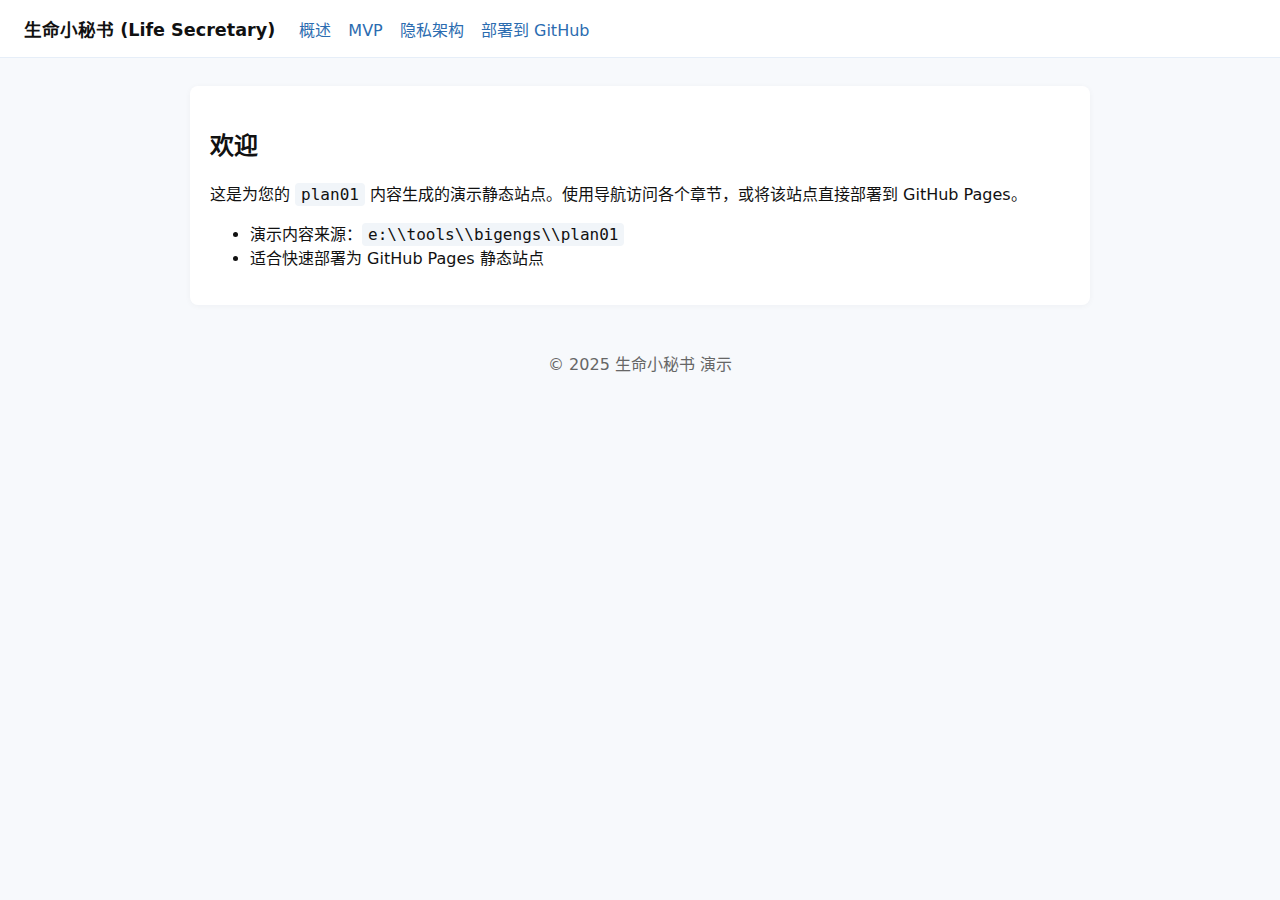
<file: index.html>
<!doctype html>
<html lang="zh-CN">
<head>
  <meta charset="utf-8" />
  <meta name="viewport" content="width=device-width,initial-scale=1" />
  <title>生命小秘书 — 演示站</title>
  <link rel="stylesheet" href="css/style.css" />
  <meta name="description" content="生命小秘书 (Life Secretary) 项目演示站，包含项目概述、MVP、隐私架构与部署说明。" />
</head>
<body>
  <header class="site-header">
    <h1>生命小秘书 (Life Secretary)</h1>
    <nav>
      <a href="pages/overview.html">概述</a>
      <a href="pages/mvp.html">MVP</a>
      <a href="pages/privacy.html">隐私架构</a>
      <a href="pages/deploy.html">部署到 GitHub</a>
    </nav>
  </header>

  <main class="content">
    <h2>欢迎</h2>
    <p>这是为您的 <code>plan01</code> 内容生成的演示静态站点。使用导航访问各个章节，或将该站点直接部署到 GitHub Pages。</p>
    <ul>
      <li>演示内容来源：<code>e:\\tools\\bigengs\\plan01</code></li>
      <li>适合快速部署为 GitHub Pages 静态站点</li>
    </ul>
  </main>

  <footer class="site-footer">&copy; 2025 生命小秘书 演示</footer>
</body>
</html>
</file>
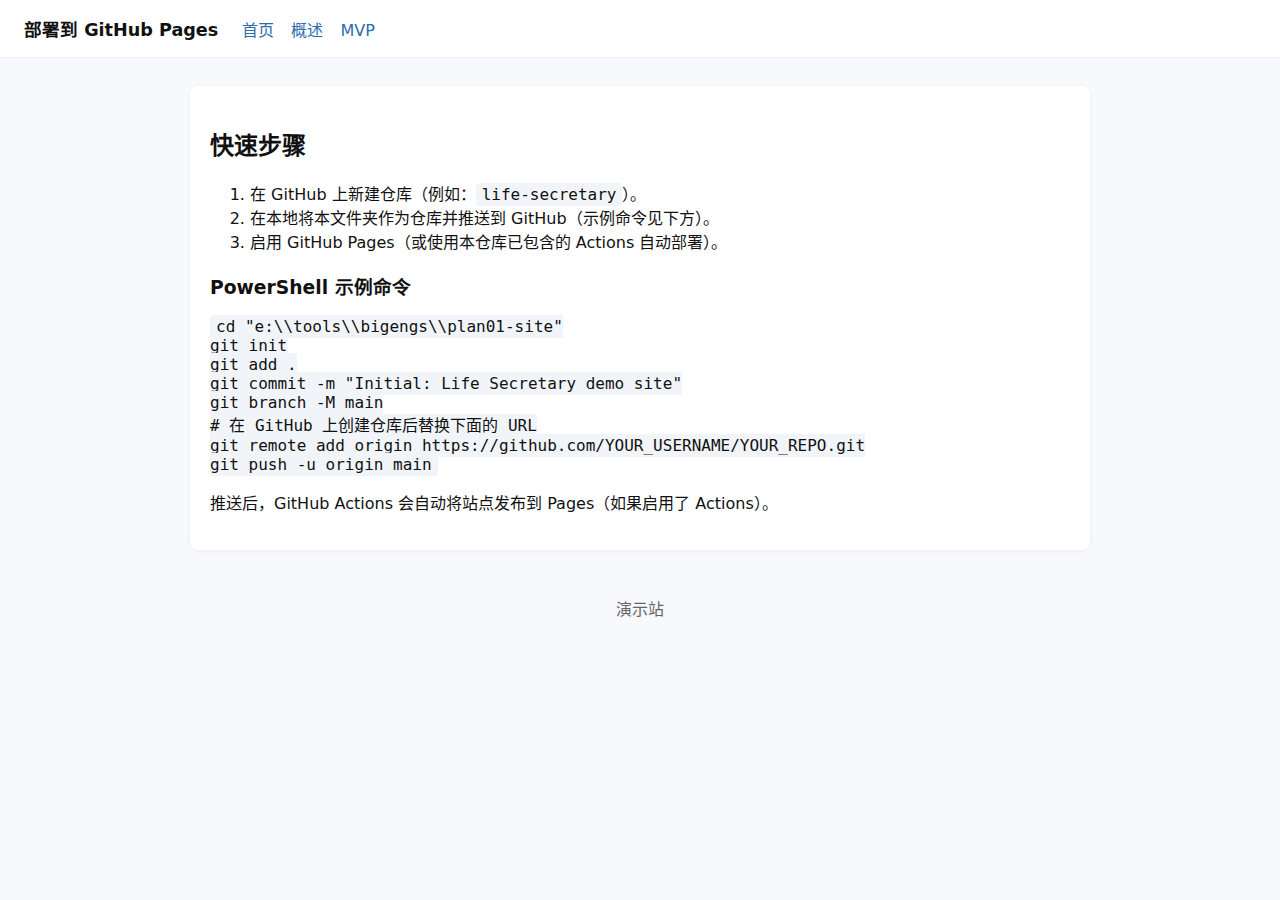
<file: pages/deploy.html>
<!doctype html>
<html lang="zh-CN">
<head>
  <meta charset="utf-8" />
  <meta name="viewport" content="width=device-width,initial-scale=1" />
  <title>部署 — 生命小秘书</title>
  <link rel="stylesheet" href="../css/style.css" />
</head>
<body>
  <header class="site-header">
    <h1>部署到 GitHub Pages</h1>
    <nav>
      <a href="../index.html">首页</a>
      <a href="overview.html">概述</a>
      <a href="mvp.html">MVP</a>
    </nav>
  </header>
  <main class="content">
    <h2>快速步骤</h2>
    <ol>
      <li>在 GitHub 上新建仓库（例如：<code>life-secretary</code>）。</li>
      <li>在本地将本文件夹作为仓库并推送到 GitHub（示例命令见下方）。</li>
      <li>启用 GitHub Pages（或使用本仓库已包含的 Actions 自动部署）。</li>
    </ol>
    <h3>PowerShell 示例命令</h3>
    <pre><code>cd "e:\\tools\\bigengs\\plan01-site"
git init
git add .
git commit -m "Initial: Life Secretary demo site"
git branch -M main
# 在 GitHub 上创建仓库后替换下面的 URL
git remote add origin https://github.com/YOUR_USERNAME/YOUR_REPO.git
git push -u origin main
</code></pre>
    <p>推送后，GitHub Actions 会自动将站点发布到 Pages（如果启用了 Actions）。</p>
  </main>
  <footer class="site-footer">演示站</footer>
</body>
</html>
</file>
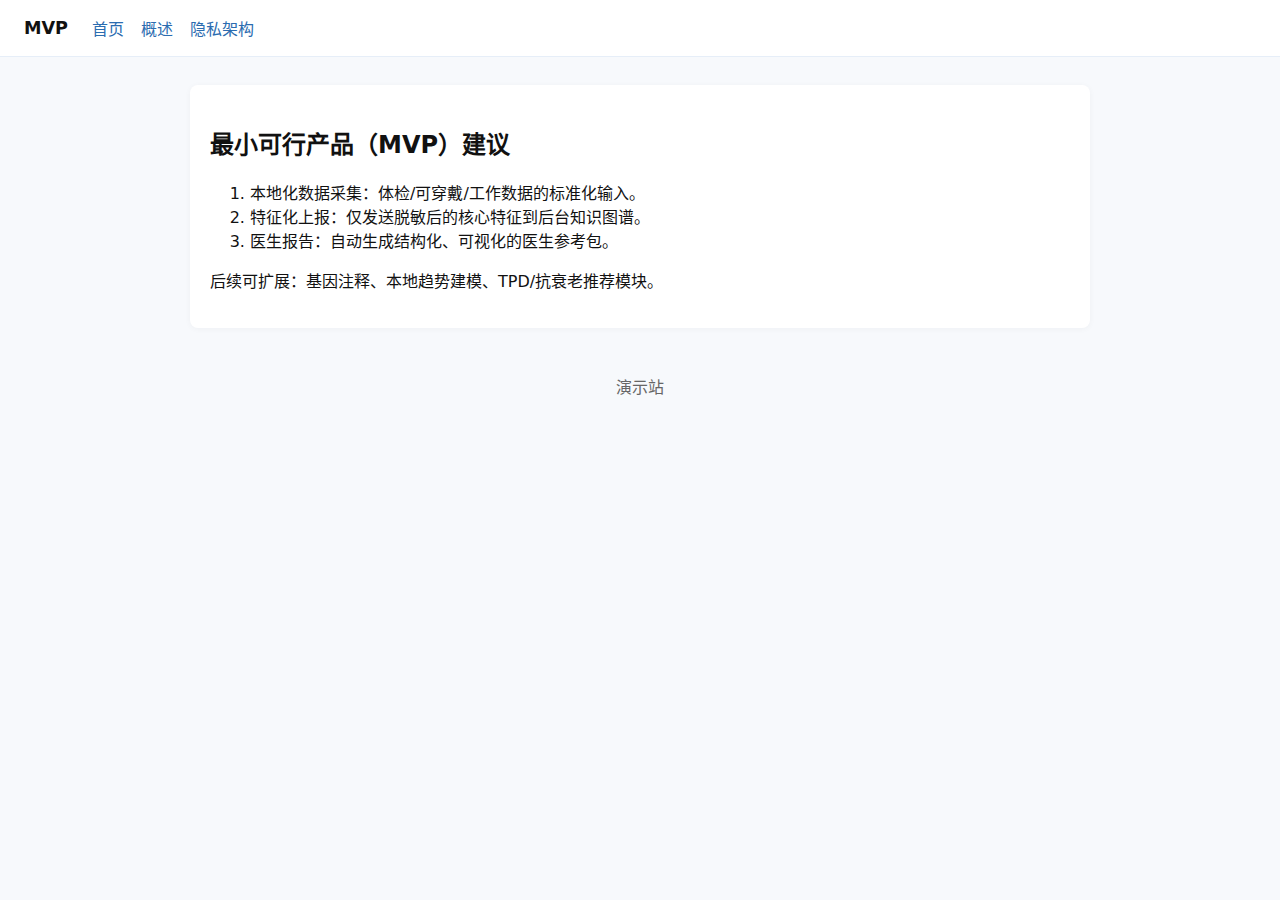
<file: pages/mvp.html>
<!doctype html>
<html lang="zh-CN">
<head>
  <meta charset="utf-8" />
  <meta name="viewport" content="width=device-width,initial-scale=1" />
  <title>MVP — 生命小秘书</title>
  <link rel="stylesheet" href="../css/style.css" />
</head>
<body>
  <header class="site-header">
    <h1>MVP</h1>
    <nav>
      <a href="../index.html">首页</a>
      <a href="overview.html">概述</a>
      <a href="privacy.html">隐私架构</a>
    </nav>
  </header>
  <main class="content">
    <h2>最小可行产品（MVP）建议</h2>
    <ol>
      <li>本地化数据采集：体检/可穿戴/工作数据的标准化输入。</li>
      <li>特征化上报：仅发送脱敏后的核心特征到后台知识图谱。</li>
      <li>医生报告：自动生成结构化、可视化的医生参考包。</li>
    </ol>
    <p>后续可扩展：基因注释、本地趋势建模、TPD/抗衰老推荐模块。</p>
  </main>
  <footer class="site-footer">演示站</footer>
</body>
</html>
</file>
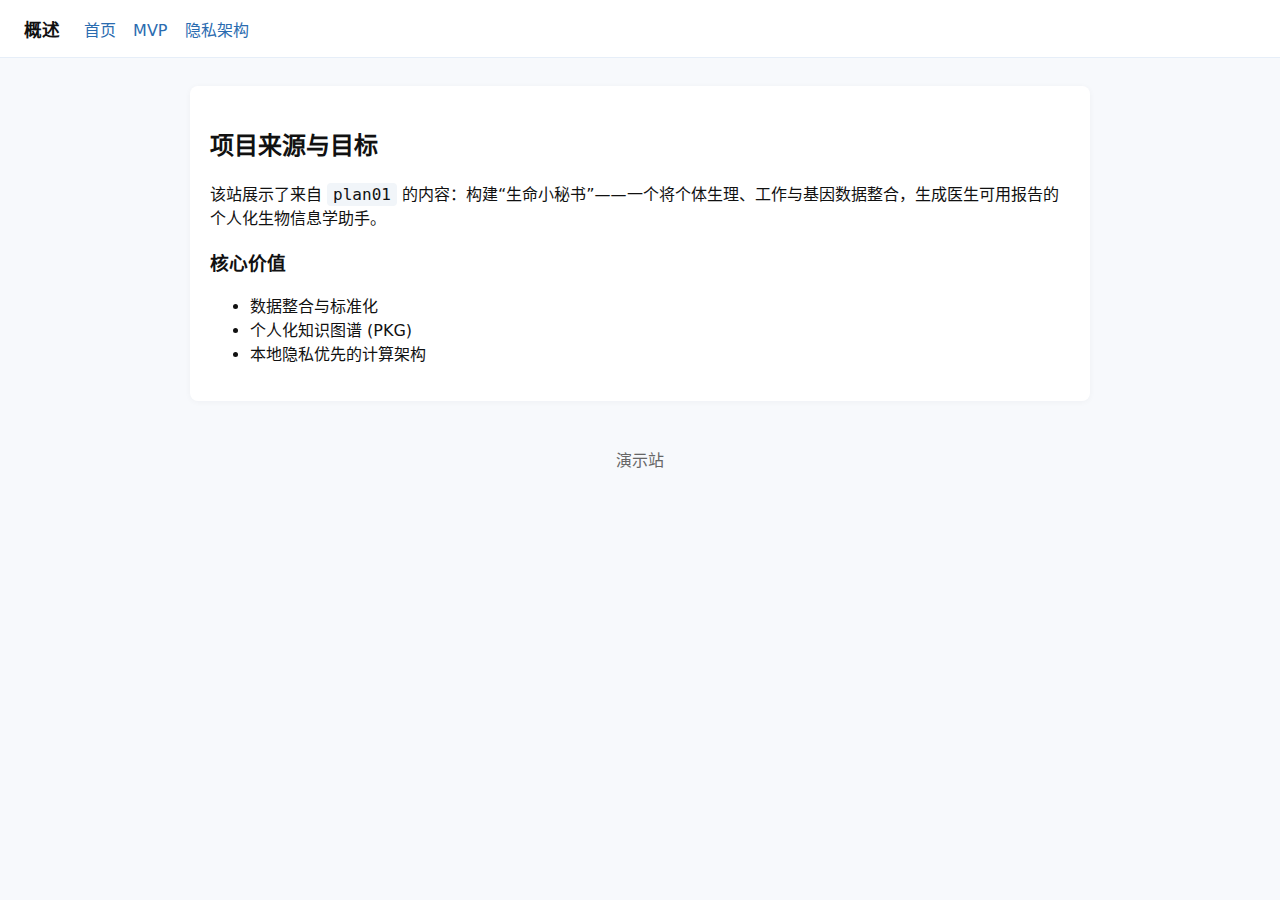
<file: pages/overview.html>
<!doctype html>
<html lang="zh-CN">
<head>
  <meta charset="utf-8" />
  <meta name="viewport" content="width=device-width,initial-scale=1" />
  <title>概述 — 生命小秘书</title>
  <link rel="stylesheet" href="../css/style.css" />
</head>
<body>
  <header class="site-header">
    <h1>概述</h1>
    <nav>
      <a href="../index.html">首页</a>
      <a href="mvp.html">MVP</a>
      <a href="privacy.html">隐私架构</a>
    </nav>
  </header>
  <main class="content">
    <h2>项目来源与目标</h2>
    <p>该站展示了来自 <code>plan01</code> 的内容：构建“生命小秘书”——一个将个体生理、工作与基因数据整合，生成医生可用报告的个人化生物信息学助手。</p>
    <h3>核心价值</h3>
    <ul>
      <li>数据整合与标准化</li>
      <li>个人化知识图谱 (PKG)</li>
      <li>本地隐私优先的计算架构</li>
    </ul>
  </main>
  <footer class="site-footer">演示站</footer>
</body>
</html>
</file>
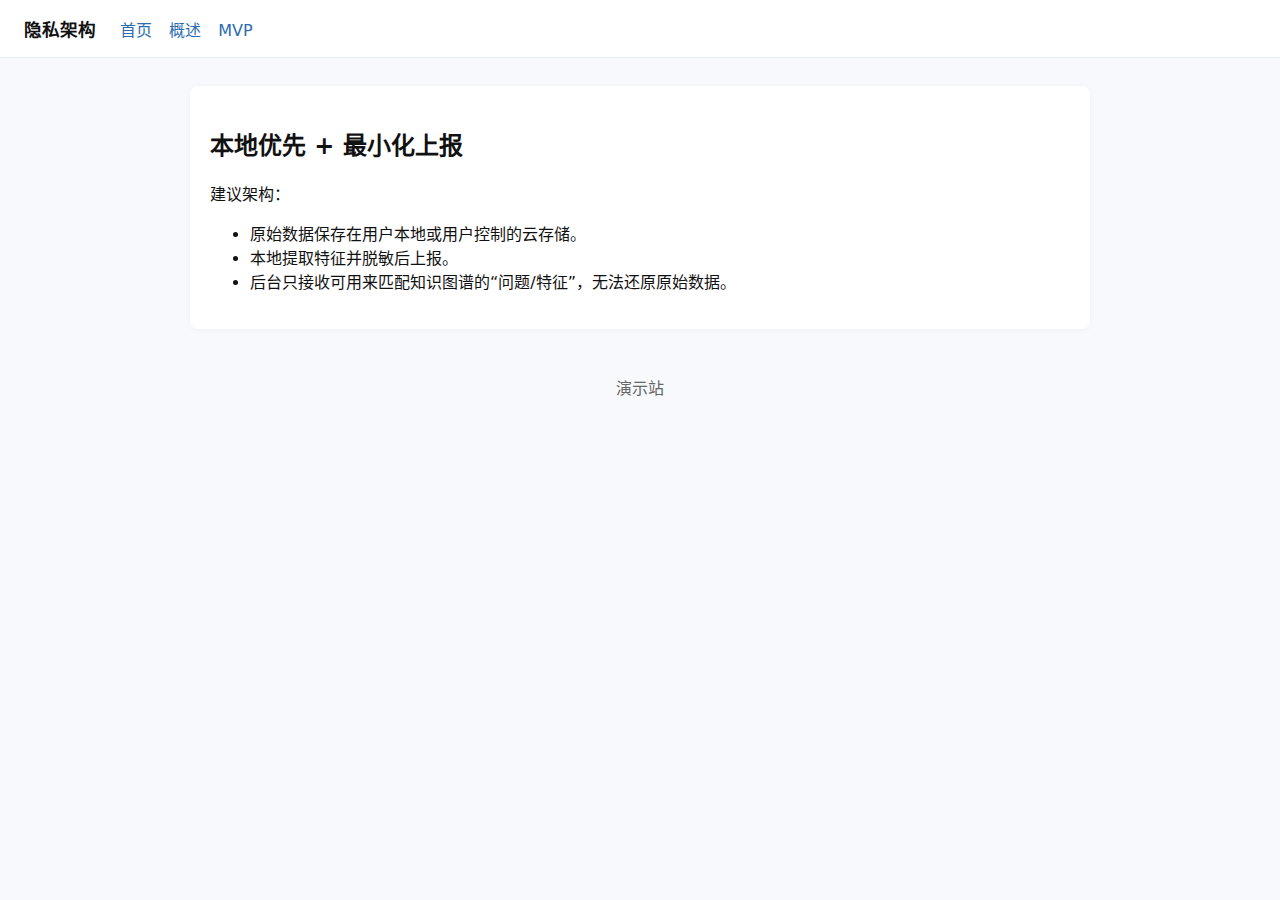
<file: pages/privacy.html>
<!doctype html>
<html lang="zh-CN">
<head>
  <meta charset="utf-8" />
  <meta name="viewport" content="width=device-width,initial-scale=1" />
  <title>隐私架构 — 生命小秘书</title>
  <link rel="stylesheet" href="../css/style.css" />
</head>
<body>
  <header class="site-header">
    <h1>隐私架构</h1>
    <nav>
      <a href="../index.html">首页</a>
      <a href="overview.html">概述</a>
      <a href="mvp.html">MVP</a>
    </nav>
  </header>
  <main class="content">
    <h2>本地优先 + 最小化上报</h2>
    <p>建议架构：</p>
    <ul>
      <li>原始数据保存在用户本地或用户控制的云存储。</li>
      <li>本地提取特征并脱敏后上报。</li>
      <li>后台只接收可用来匹配知识图谱的“问题/特征”，无法还原原始数据。</li>
    </ul>
  </main>
  <footer class="site-footer">演示站</footer>
</body>
</html>
</file>
<file: css/style.css>
:root{--bg:#f7f9fc;--card:#fff;--accent:#2b6cb0;--muted:#666}
*{box-sizing:border-box;font-family:Segoe UI,system-ui,Arial}
body{margin:0;background:var(--bg);color:#111}
.site-header{background:var(--card);padding:16px 24px;display:flex;align-items:center;gap:24px;border-bottom:1px solid #e6eef8}
.site-header h1{margin:0;font-size:1.1rem}
.site-header nav a{margin-right:12px;color:var(--accent);text-decoration:none}
.content{max-width:900px;margin:28px auto;padding:20px;background:var(--card);border-radius:8px;box-shadow:0 1px 6px rgba(16,24,40,0.04)}
.site-footer{text-align:center;padding:18px;color:var(--muted)}
code{background:#f1f5f9;padding:2px 6px;border-radius:4px;font-family:Consolas,monospace}
</file>
